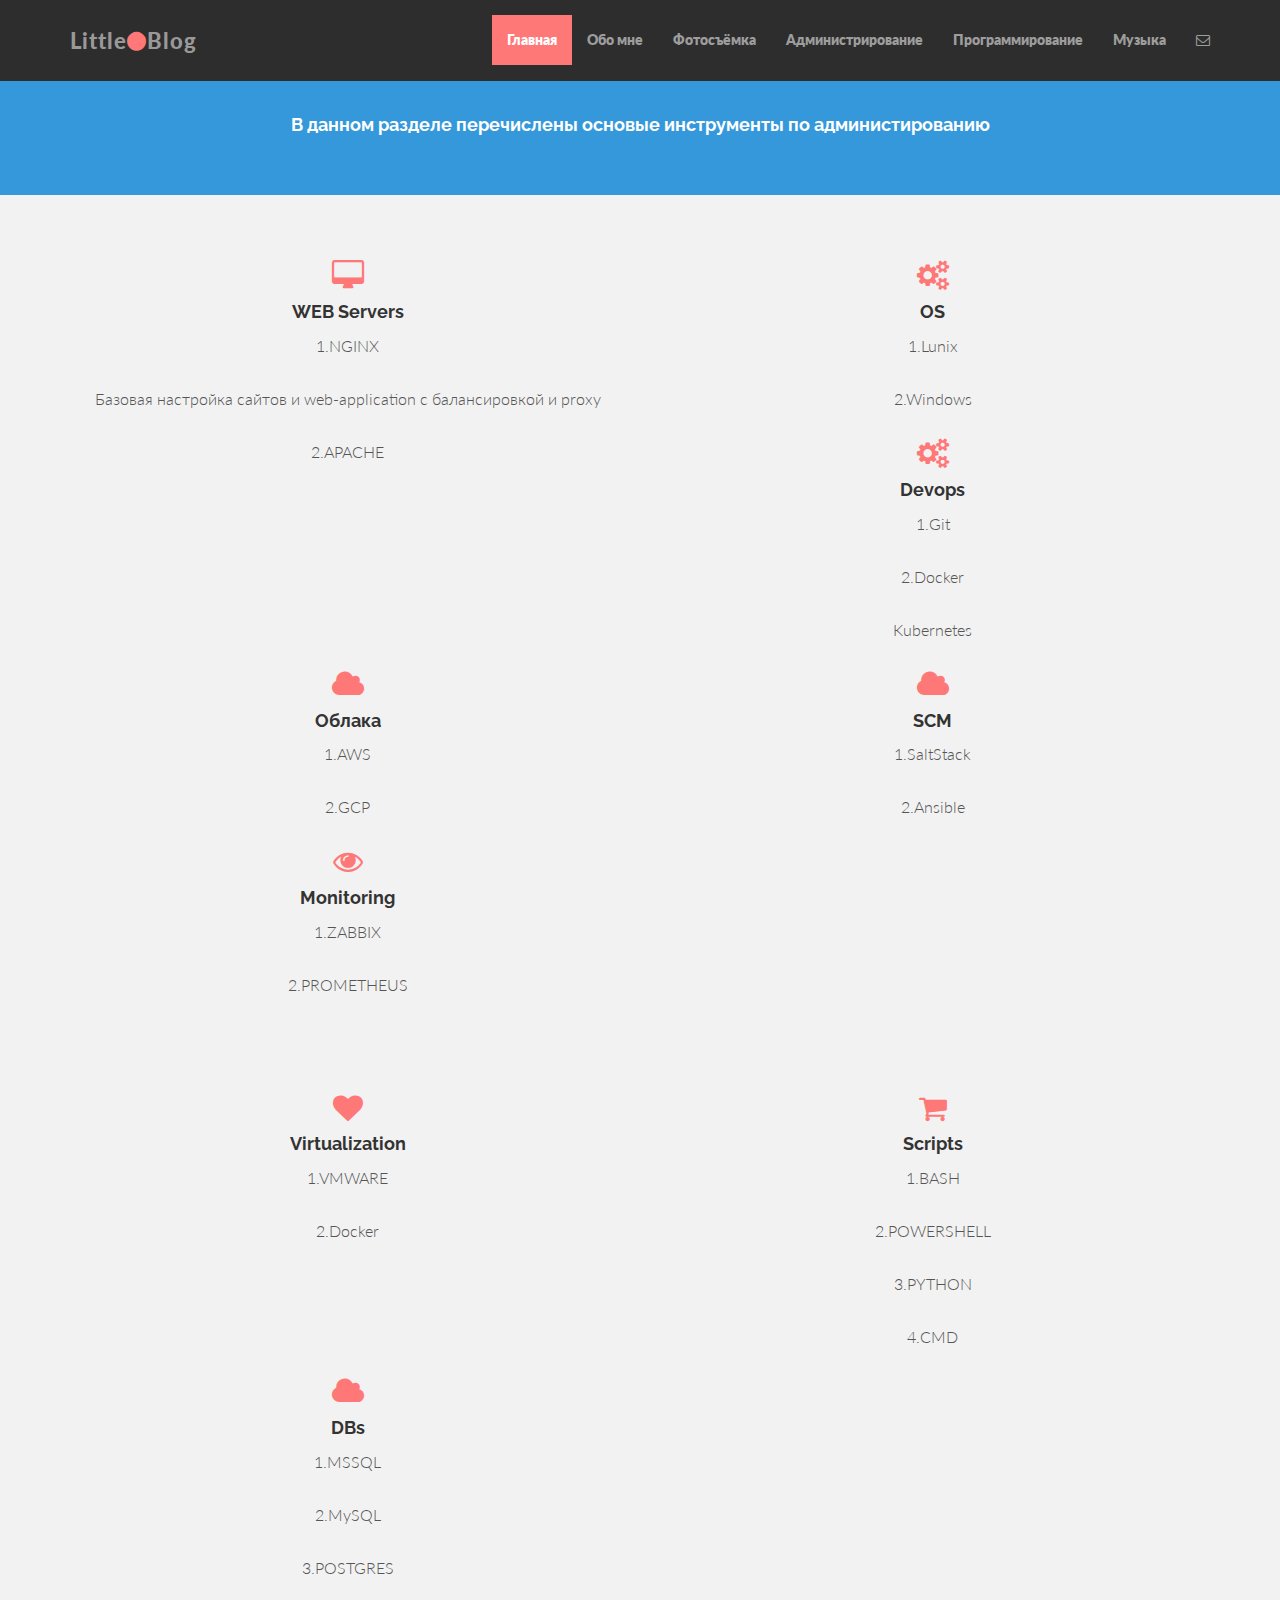
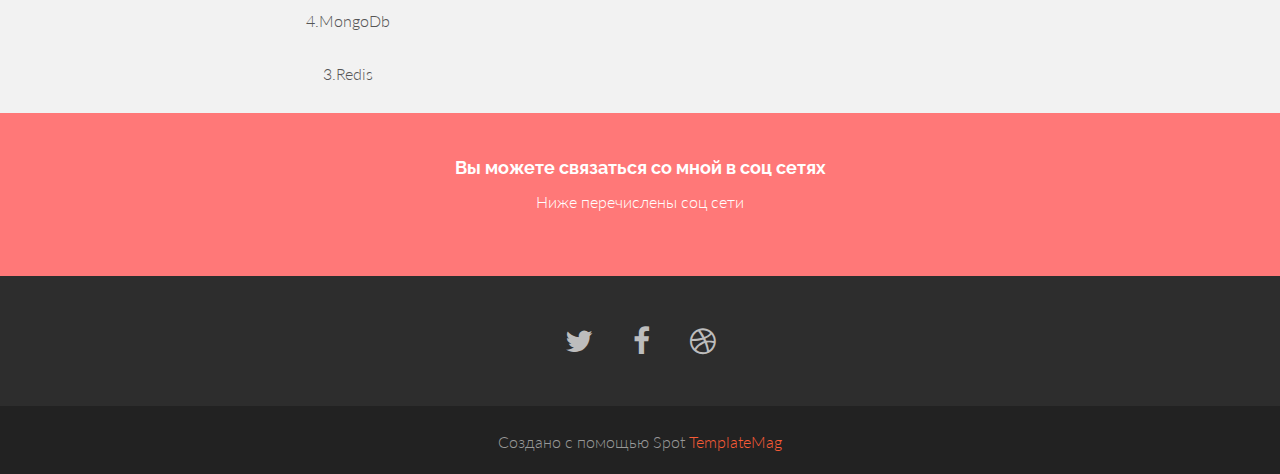
<file: admins.html>
<!DOCTYPE html>
<html lang="ru">
<head>
  <meta charset="utf-8">
  <title>Little Blog</title>
  <meta content="width=device-width, initial-scale=1.0" name="viewport">
  <meta content="" name="keywords">
  <meta content="" name="description">

  <!-- Favicons -->
  <link href="img/favicon.png" rel="icon">
  <link href="img/apple-touch-icon.png" rel="apple-touch-icon">

  <!-- Google Fonts -->
  <link href="https://fonts.googleapis.com/css?family=Lato:300,400,700,900|Raleway:400,300,700,900" rel="stylesheet">

  <!-- Bootstrap CSS File -->
  <link href="lib/bootstrap/css/bootstrap.min.css" rel="stylesheet">

  <!-- Libraries CSS Files -->
  <link href="lib/font-awesome/css/font-awesome.min.css" rel="stylesheet">

  <!-- Main Stylesheet File -->
  <link href="css/style.css" rel="stylesheet">

</head>

<body>

  <!-- Fixed navbar -->
  <div class="navbar navbar-inverse navbar-fixed-top">
    <div class="container">
      <div class="navbar-header">
        <button type="button" class="navbar-toggle" data-toggle="collapse" data-target=".navbar-collapse">
            <span class="icon-bar"></span>
            <span class="icon-bar"></span>
            <span class="icon-bar"></span>
          </button>
        <a class="navbar-brand" href="#">Little<i class="fa fa-circle"></i>Blog</a>
      </div>
      <div class="navbar-collapse collapse">
        <ul class="nav navbar-nav navbar-right">
          <li class="active"><a href="index.html">Главная</a></li>
          <li><a href="about.html">Обо мне</a></li>
          <li><a href="photos.html">Фотосъёмка</a></li>
          <li><a href="admins.html">Администрирование</a></li>
          <li><a href="prog.html">Программирование</a></li>
          <li><a href="music.html">Музыка</a></li>
          <li><a data-toggle="modal" data-target="#myModal" href="#myModal"><i class="fa fa-envelope-o"></i></a></li>
        </ul>
      </div>
      <!--/.nav-collapse -->
    </div>
  </div>

  <div id="blue">
    <div class="container">
      <div class="row centered">
        <div class="col-lg-8 col-lg-offset-2">
          <h4>В данном разделе перечислены основые инструменты по администированию </h4>
          <p></p>
        </div>
      </div>
      <!-- row -->
    </div>
    <!-- container -->
  </div>
  <!-- blue wrap -->

  <div class="container w">
    <div class="row centered">
      <br><br>
      <div class="col-lg-6">
        <i class="fa fa-desktop"></i>
        <h4>WEB Servers</h4>
        <p>1.NGINX</p>
        <p>Базовая настройка сайтов и web-application с балансировкой и proxy</p>
        <p>2.APACHE</p>
      </div>
      <!-- col-lg-4 -->

     <div class="col-lg-6">
        <i class="fa fa-cogs"></i>
        <h4>OS</h4>
        <p>1.Lunix</p>
        <p>2.Windows</p>
      </div>
        
     <div class="col-lg-6">
        <i class="fa fa-cogs"></i>
        <h4>Devops</h4>
        <p>1.Git</p>
        <p>2.Docker</p>
        <p>Kubernetes</p>
      </div>
        
      <div class="col-lg-6">
        <i class="fa fa-cloud"></i>
        <h4>Облака</h4>
        <p>1.AWS</p>
        <p>2.GCP</p>
      </div>
        
      <div class="col-lg-6">
        <i class="fa fa-cloud"></i>
        <h4>SCM</h4>
        <p>1.SaltStack</p>
        <p>2.Ansible</p>
      </div>
      <!-- col-lg-4 -->

      <div class="col-lg-6">
        <i class="fa fa-eye"></i>
        <h4>Monitoring</h4>
        <p>1.ZABBIX</p>
        <p>2.PROMETHEUS</p>
      </div>
      <!-- col-lg-4 -->
    </div>
    <!-- row -->
    <br>
    <div class="row centered">
      <br><br>
      <div class="col-lg-6">
        <i class="fa fa-heart"></i>
        <h4>Virtualization</h4>
        <p>1.VMWARE</p>
        <p>2.Docker</p>
      </div>
      <!-- col-lg-4 -->

      <div class="col-lg-6">
        <i class="fa fa-shopping-cart"></i>
        <h4>Scripts</h4>
        <p>1.BASH</p>
        <p>2.POWERSHELL</p>
        <p>3.PYTHON</p>
        <p>4.CMD</p>
      </div>
      <!-- col-lg-4 -->

      <div class="col-lg-6">
        <i class="fa fa-cloud"></i>
        <h4>DBs</h4>
        <p>1.MSSQL</p>
        <p>2.MySQL</p>
        <p>3.POSTGRES</p>
        <p>4.MongoDb</p>
        <p>3.Redis</p>
      </div>
      <!-- col-lg-4 -->
    </div>
    <!-- row -->
  </div>
  <!-- container -->

  <!-- PRICING SECTION -->
 <!-- <div id="dg">
    <div class="container">
      <div class="row centered">
        <h4>PRICING PLANS</h4>
        <br>
        <div class="col-lg-4">
          <!-- START PRICING TABLE -->
  <!--        <div class="pricing-option">
            <div class="pricing-top">
              <span class="pricing-edition">Starter</span>
              <span class="price">
                                <sup>$</sup>
                                <span class="price-amount">19</span>
              <small>/mo</small>
              </span>
            </div>
            <ul>
              <li><strong>10GB</strong> Storage</li>
              <li>Up to <strong>10</strong> Users</li>
              <li><strong>5</strong> Domains</li>
              <li><strong>Free</strong> Setup</li>
              <li><strong>1-year</strong> Free support *</li>
            </ul>
            <a href="index.html#" class="pricing-signup">Sign up</a>
          </div>
          <!-- /pricing-option -->
          <!-- END PRICING TABLE -->
  <!--      </div>
        <!-- /col -->

 <!--       <div class="col-lg-4">
          <!-- START PRICING TABLE -->
 <!--         <div class="pricing-option">
            <div class="pricing-top">
              <span class="pricing-edition">Standard</span>
              <span class="price">
                                <sup>$</sup>
                                <span class="price-amount">29</span>
              <small>/mo</small>
              </span>
            </div>
            <ul>
              <li><strong>20GB</strong> Storage</li>
              <li>Up to <strong>20</strong> Users</li>
              <li><strong>10</strong> Domains</li>
              <li><strong>Free</strong> Setup</li>
              <li><strong>2-year</strong> Free support *</li>
            </ul>
            <a href="index.html#" class="pricing-signup">Sign up</a>
          </div>
          <!-- /pricing-option -->
          <!-- END PRICING TABLE -->
  <!--      </div>
        <!-- /col -->

  <!--      <div class="col-lg-4">
          <!-- START PRICING TABLE -->
  <!--        <div class="pricing-option">
            <div class="pricing-top">
              <span class="special-label">OFFER!</span>
              <span class="pricing-edition">Ultimate</span>
              <span class="price">
                                <sup>$</sup>
                                <span class="price-amount">69</span>
              <small>/mo</small>
              </span>
            </div>
            <ul>
              <li><strong>150GB</strong> Storage</li>
              <li><strong>Unlimited</strong> Users</li>
              <li><strong>50</strong> Domains</li>
              <li><strong>Free</strong> Setup</li>
              <li><strong>5-year</strong> Free support *</li>
            </ul>
            <a href="index.html#" class="pricing-signup">Sign up</a>
          </div>
          <!-- /pricing-option -->
          <!-- END PRICING TABLE -->
<!--        </div>
        <!-- /col -->
 <!--     </div>
      <!-- row -->
<!--    </div>
   <!-- container -->
 <!-- </div>
  <!-- DG -->

<div id="r">
    <div class="container">
      <div class="row centered">
        <div class="col-lg-8 col-lg-offset-2">
          <h4>Вы можете связаться со мной в соц сетях</h4>
          <p>Ниже перечислены соц сети</p>
        </div>
      </div>
      <!-- row -->
    </div>
    <!-- container -->
  </div>

  <!-- FOOTER -->
  <div id="f">
    <div class="container">
      <div class="row centered">
        <a href="#"><i class="fa fa-twitter"></i></a><a href="#"><i class="fa fa-facebook"></i></a><a href="#"><i class="fa fa-dribbble"></i></a>
      </div>
      <!-- row -->
    </div>
    <!-- container -->
  </div>
  <!-- Footer -->

  <!-- MODAL FOR CONTACT -->
  <!-- Modal -->
  <div class="modal fade" id="myModal" tabindex="-1" role="dialog" aria-labelledby="myModalLabel" aria-hidden="true">
    <div class="modal-dialog">
      <div class="modal-content">
        <div class="modal-header">
          <button type="button" class="close" data-dismiss="modal" aria-hidden="true">&times;</button>
          <h4 class="modal-title" id="myModalLabel">Свяжитесь со мной</h4>
        </div>
        <div class="modal-body">
          <div class="row centered">
            <p>Я отвечу при первой возможности</p>
            <p>
             <br/> <br/> <br/>
            </p>

            <form class="contact-form php-mail-form" role="form" action="contactform/contactform.php" method="POST">

              <div class="form-group">
                <label for="contact-name">Ваше имя</label>
                <input type="name" name="name" class="form-control" id="contact-name" placeholder="Your Name" data-rule="minlen:4" data-msg="Please enter at least 4 chars" >
                <div class="validate"></div>
              </div>
              <div class="form-group">
                <label for="contact-email">Ваш е-мейл</label>
                <input type="email" name="email" class="form-control" id="contact-email" placeholder="Your Email" data-rule="email" data-msg="Please enter a valid email">
                <div class="validate"></div>
              </div>
              <div class="form-group">
                <label for="contact-subject">Тема</label>
                <input type="text" name="subject" class="form-control" id="contact-subject" placeholder="Subject" data-rule="minlen:4" data-msg="Please enter at least 8 chars of subject">
                <div class="validate"></div>
              </div>

              <div class="form-group">
                <label for="contact-message">Ваше сообщение</label>
                <textarea class="form-control" name="message" id="contact-message" placeholder="Your Message" rows="5" data-rule="required" data-msg="Please write something for us"></textarea>
                <div class="validate"></div>
              </div>

              <div class="loading"></div>
              <div class="error-message"></div>
              <div class="sent-message">Ваше сообщение было отправлено. Спасибо!</div>

              <div class="form-send">
                <button type="submit" class="btn btn-large">Отправить сообщение</button>
              </div>

            </form>
          </div>
        </div>
      </div>
      <!-- /.modal-content -->
    </div>
    <!-- /.modal-dialog -->
  </div>
  <!-- /.modal -->

  <div id="copyrights">
    <div class="container">
      <p>
        <!--&copy; Copyrights <strong>Spot</strong>. All Rights Reserved -->
      </p>
      <div class="credits">
        <!--
          You are NOT allowed to delete the credit link to TemplateMag with free version.
          You can delete the credit link only if you bought the pro version.
          Buy the pro version with working PHP/AJAX contact form: https://templatemag.com/spot-bootstrap-freelance-template/
          Licensing information: https://templatemag.com/license/
        -->
        Создано с помощью Spot <a href="https://templatemag.com/">TemplateMag</a>
      </div>
    </div>
  </div>

  <!-- JavaScript Libraries -->
  <script src="lib/jquery/jquery.min.js"></script>
  <script src="lib/bootstrap/js/bootstrap.min.js"></script>
  <script src="lib/php-mail-form/validate.js"></script>
  <script src="lib/chart/chart.js"></script>

  <!-- Template Main Javascript File -->
  <script src="js/main.js"></script>
 
</body>
</html>
</file>
<file: css/style.css>
/**
* Template Name: Spot
* Template URL: https://templatemag.com/spot-bootstrap-freelance-template/
* Author: TemplateMag.com
* License: https://templatemag.com/license/
*/

body {
  background-color: #f2f2f2;
  font-family: "Lato";
  font-weight: 300;
  font-size: 16px;
  color: #555;
  -webkit-font-smoothing: antialiased;
  -webkit-overflow-scrolling: touch;
  margin-top: 70px;
}

/* Titles */

h1, h2, h3, h4, h5, h6 {
  font-family: "Raleway";
  font-weight: 300;
  color: #333;
}

/* Paragraph & Typographic */

p {
  line-height: 28px;
  margin-bottom: 25px;
}

.centered {
  text-align: center;
}

/* Links */

a {
  color: #f85c37;
  word-wrap: break-word;
  transition: color 0.1s ease-in, background 0.1s ease-in;
}

a:hover, a:focus {
  color: #7b7b7b;
  text-decoration: none;
  outline: 0;
}

a:before, a:after {
  transition: color 0.1s ease-in, background 0.1s ease-in;
}

hr {
  display: block;
  height: 1px;
  border: 0;
  border-top: 1px solid #ccc;
  margin: 1em 0;
  padding: 0;
}

.navbar {
  font-weight: 800;
  font-size: 14px;
  padding-top: 15px;
  padding-bottom: 15px;
}

.navbar-inverse {
  background: #2d2d2d;
  border-color: #2d2d2d;
}

.navbar-inverse .navbar-nav>.active>a {
  background: #ff7878
}

.navbar-inverse .navbar-brand {
  color: #999999;
  font-weight: bolder;
  font-size: 22px;
  letter-spacing: 1px;
}

.navbar-inverse .navbar-brand i {
  color: #ff7878;
  font-size: 22px;
  letter-spacing: 1px;
}

/*TILT*/

.tilt {
  -webkit-transition: all 0.5s ease;
  -moz-transition: all 0.5s ease;
  -o-transition: all 0.5s ease;
  -ms-transition: all 0.5s ease;
  transition: all 0.5s ease;
}

.tilt:hover {
  -webkit-transform: rotate(-10deg);
  -moz-transform: rotate(-10deg);
  -o-transform: rotate(-10deg);
  -ms-transform: rotate(-10deg);
  transform: rotate(-10deg);
}

/* ==========================================================================
   Wrap Sections
   ========================================================================== */

#headerwrap {
  background: url(../img/header-bg.jpg) no-repeat center top;
  margin-top: -10px;
  padding-top: 20px;
  text-align: center;
  background-attachment: relative;
  background-position: center center;
  min-height: 500px;
  width: 100%;
  -webkit-background-size: 100%;
  -moz-background-size: 100%;
  -o-background-size: 100%;
  background-size: 100%;
  -webkit-background-size: cover;
  -moz-background-size: cover;
  -o-background-size: cover;
  background-size: cover;
}

#headerwrap h1 {
  margin-top: 100px;
  color: white;
  font-size: 70px;
  font-weight: 300;
  letter-spacing: 3px;
}

#headerwrap h2 {
  color: white;
  font-size: 40px;
  font-weight: 700;
  letter-spacing: 2px;
  text-transform: uppercase;
}

@media (max-width: 768px ) {
  #headerwrap h1 {
    font-size: 50px;
  }

  #headerwrap h2 {
    font-size: 30px;
  }
}

.hobbies_link {
  color: #2d2d2d;
}

/* Dark Grey Wrap */

#dg {
  background: #e0e0e0;
  padding-top: 70px;
  padding-bottom: 70px;
  text-align: center;
}

#dg h4 {
  font-weight: 700;
}

/* Light Grey */

#lg {
  background: #ebebeb;
  padding-top: 70px;
  padding-bottom: 70px;
  text-align: center;
}

#lg h4 {
  font-weight: 700;
}

/* Red Wrap */

#r {
  background: #ff7878;
  padding-top: 35px;
  padding-bottom: 35px;
}

#r h4 {
  color: white;
  font-weight: 700;
}

#r p {
  color: white;
}

/* Blue Wrap */

#blue {
  background: #3498db;
  padding-top: 35px;
  padding-bottom: 35px;
}

#blue h4 {
  color: white;
  font-weight: 700;
}

#blue p {
  color: white;
}

/* Footer Wrap */

#f {
  background: #2d2d2d;
  padding-top: 30px;
  padding-bottom: 30px;
}

#f i {
  color: #bdbdbd;
  font-size: 30px;
  padding: 20px;
}

#f i:hover {
  color: #ff7878;
}

/****** SECTIONS *****/

.w {
  padding-top: 20px;
}

.w h4 {
  font-weight: 700;
}

.w i {
  color: #ff7878;
  font-size: 30px;
}

.wb {
  padding-top: 35px;
  margin-bottom: 0px;
}

.wb h4 {
  font-weight: 700;
}

.desc {
  padding-top: 35px;
}

.desc h4 {
  font-weight: 700;
}

.desc i {
  color: #ff7878;
  font-size: 12px;
  padding: 5px;
}

/***** MODAL CONTACT *****/

.modal-content {
  border-radius: 0px;
}

.modal-header {
  background: #bdbdbd;
  color: white;
}

.modal-header h4 {
  font-weight: 700;
}

.modal-body {
  background: #f2f2f2;
  font-family: "Lato";
  font-weight: 300;
  font-size: 16px;
  color: #555;
}

.modal-footer {
  background: #f2f2f2;
  margin-top: 0px;
}

/* ==========================================================================
   Pricing Tables
   ========================================================================== */

.pricing-option {
  padding-bottom: 40px;
}

.pricing-option .pricing-top {
  position: relative;
  background: #222;
  color: white;
  text-align: center;
  font-weight: bold;
  padding: 40px 20px 30px 20px;
  -webkit-box-sizing: border-box;
  -moz-box-sizing: border-box;
  box-sizing: border-box;
}

.pricing-option .pricing-top .special-label {
  display: block;
  width: 100%;
  position: absolute;
  top: 0;
  left: 0;
  background: #1abc9c;
  text-transform: uppercase;
  font-size: 15px;
  font-weight: bold;
  padding: 3px 0;
}

.special .pricing-top {
  background: black;
}

.pricing-option .pricing-edition {
  text-transform: uppercase;
  display: block;
  font-size: 25px;
  letter-spacing: 8px;
}

.pricing-option .price {
  display: inline-block;
  position: relative;
}

.pricing-option .price sup {
  position: absolute;
  top: 50px;
  left: -10px;
  font-size: 24px;
}

.pricing-option .price .price-amount {
  font-size: 108px;
  letter-spacing: -4px;
}

.pricing-option .price small {
  position: relative;
  left: -10px;
  font-size: 18px;
}

.pricing-option ul {
  list-style: none;
  margin: 0;
  background: #eee;
  text-align: center;
  padding-left: 0px;
}

.pricing-option ul li {
  border-bottom: solid 1px #e1e1e1;
  padding-top: 20px;
  padding-bottom: 20px;
}

.pricing-option .pricing-signup {
  display: block;
  text-align: center;
  font-size: 18px;
  font-weight: bold;
  padding: 15px 10px;
  color: white;
  background: #1abc9c;
}

.pricing-option .pricing-signup:hover {
  background: #ff7878;
}

/* Contact Form */

.contact-form {
  text-align: left;
  padding: 0 15px;
}

.contact-form label {
   color: #999;
}

.contact-form input, .contact-form textarea {
  padding: 10px 12px;
  border-radius: 0;
  box-shadow: none;
  font-size: 14px;
  height: auto;
}

.contact-form .form-send {
  text-align: center;
}

.contact-form .form-send button  {
  background: #d9534f;
  border: 0;
  padding: 10px 30px;
  color: #fff;
  transition: 0.4s;
  cursor: pointer;
}

.contact-form .form-send button:hover {
  background: #e65f5b;
}

.contact-form .validate {
  display: none;
  color: red;
  margin: 0 0 15px 0;
  font-weight: 400;
  font-size: 13px;
}

.contact-form .loading {
  display: none;
  color: #555;
  background: #fff;
  text-align: center;
  padding: 15px;
  margin: 15px 0;
}

.contact-form .loading:before {
  content: "";
  display: inline-block;
  border-radius: 50%;
  width: 24px;
  height: 24px;
  border: 3px solid #18d26e;
  border-top-color: #eee;
  -webkit-animation: animate-loading 1s linear infinite;
  animation: animate-loading 1s linear infinite;
}

@-webkit-keyframes animate-loading {
  0% {
    -webkit-transform: rotate(0deg);
    transform: rotate(0deg);
  }

  100% {
    -webkit-transform: rotate(360deg);
    transform: rotate(360deg);
  }
}

@keyframes animate-loading {
  0% {
    -webkit-transform: rotate(0deg);
    transform: rotate(0deg);
  }

  100% {
    -webkit-transform: rotate(360deg);
    transform: rotate(360deg);
  }
}

.contact-form .error-message {
  display: none;
  color: #fff;
  background: #ed3c0d;
  text-align: center;
  padding: 15px;
  font-weight: 600;
  margin: 15px 0;
}

.contact-form .sent-message {
  display: none;
  color: #fff;
  background: #18d26e;
  text-align: center;
  padding: 15px;
  font-weight: 600;
  margin: 15px 0;
}

/* Copyrights */

#copyrights {
  background: #222222;
  padding: 20px 0;
  text-align: center;
  color: #fff;
}

#copyrights p {
  margin-bottom: 5px;
}

.credits {
  color: #999;
}
</file>
